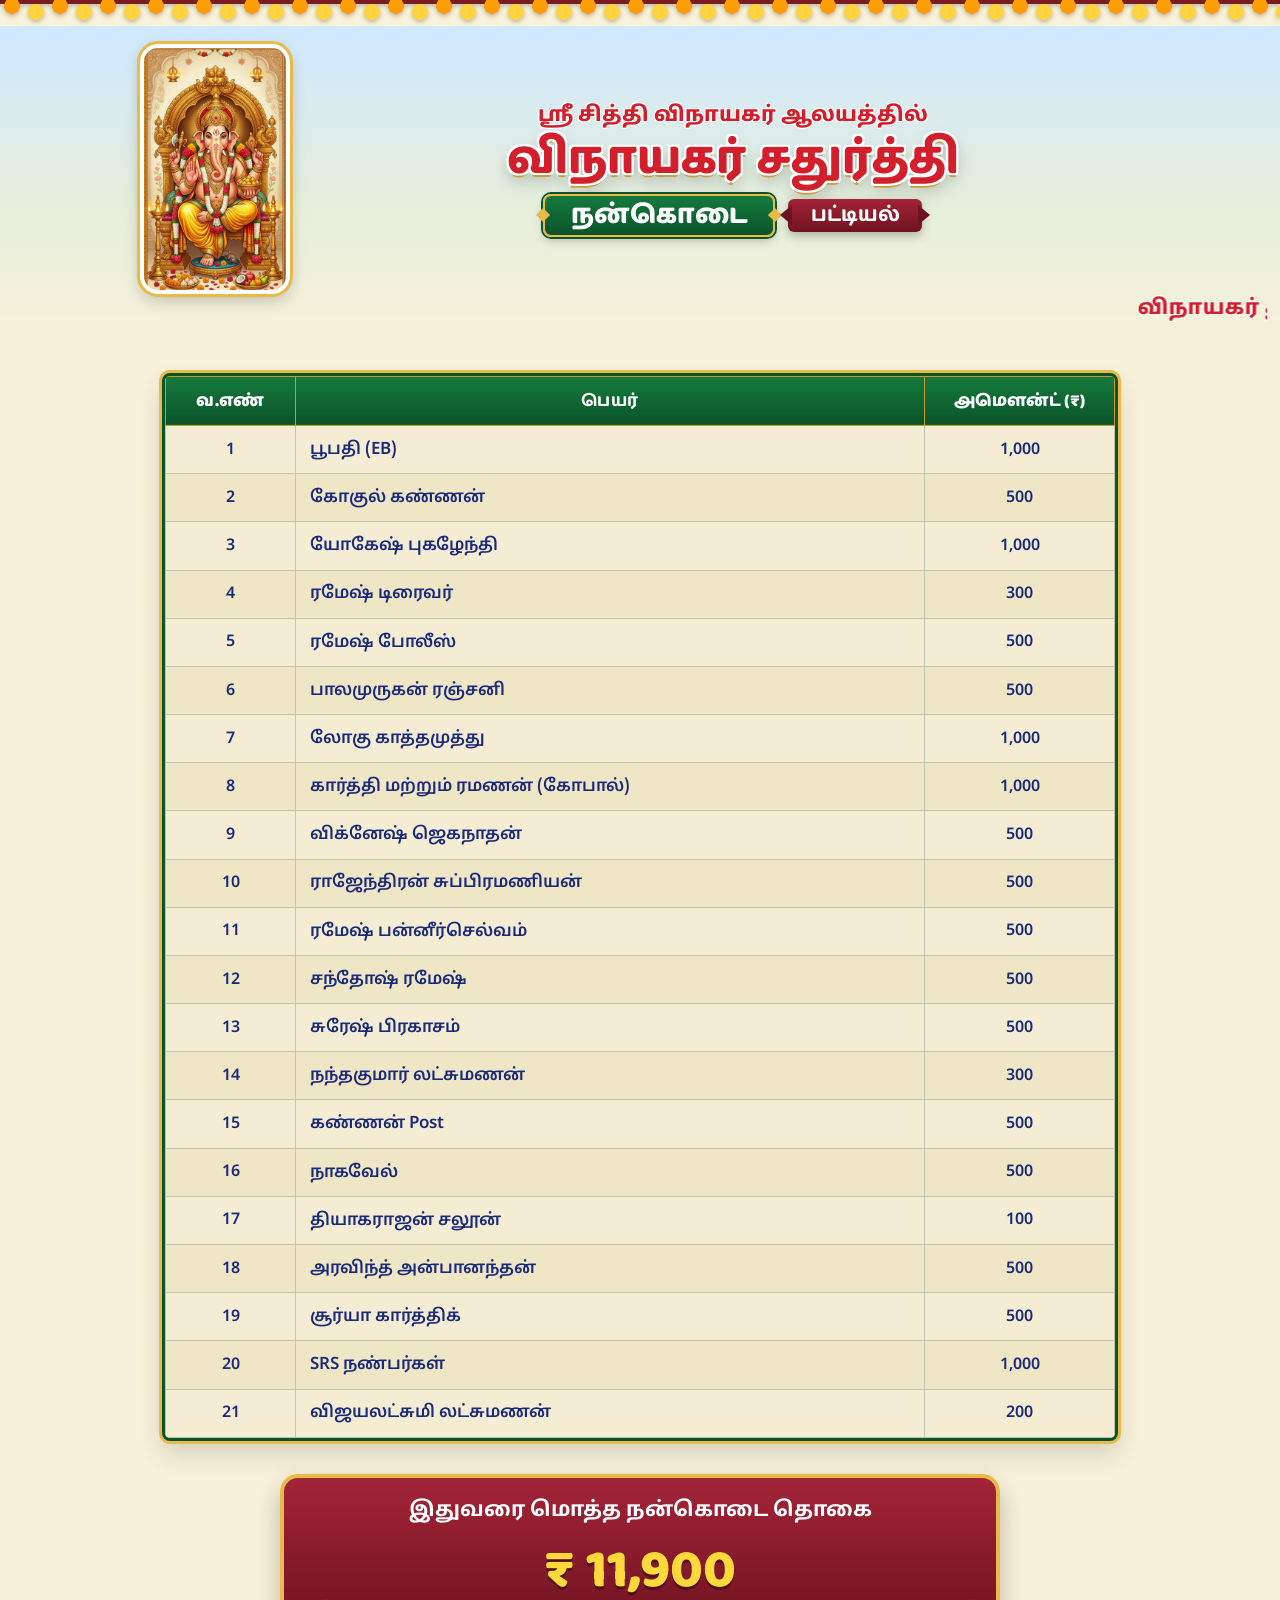
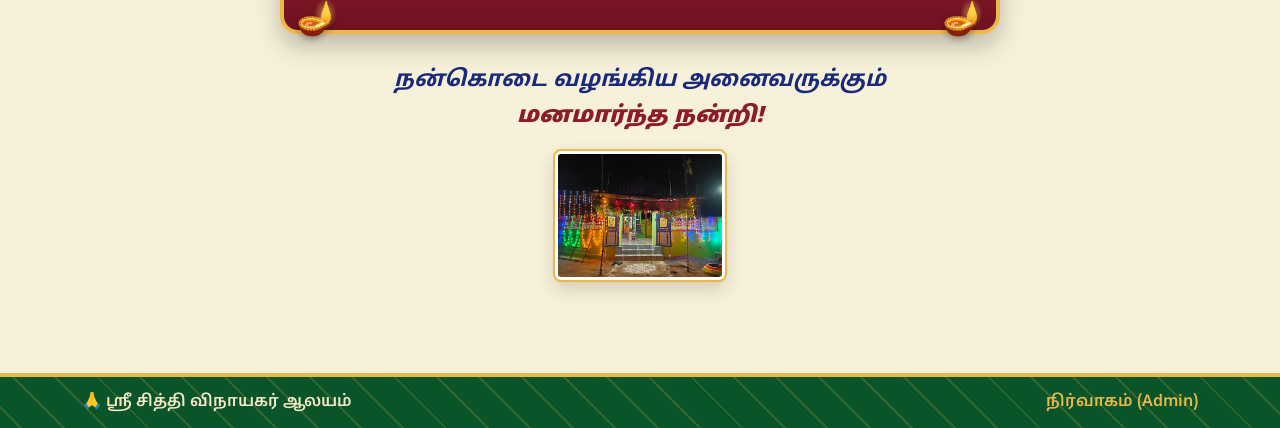
<file: index.html>
<!DOCTYPE html>
<html lang="ta">
<head>
<meta charset="UTF-8">
<meta name="viewport" content="width=device-width, initial-scale=1">
<title>விநாயகர் சதுர்த்தி – நன்கொடை பட்டியல் | ஸ்ரீ சித்தி விநாயகர் ஆலயம்</title>
<link rel="stylesheet" href="vendor/bootstrap.min.css">
<link rel="preconnect" href="https://fonts.googleapis.com">
<link rel="preconnect" href="https://fonts.gstatic.com" crossorigin>
<link href="https://fonts.googleapis.com/css2?family=Baloo+Thambi+2:wght@500;700;800&family=Noto+Sans+Tamil:wght@400;500;700;800&display=swap" rel="stylesheet">
<link rel="stylesheet" href="css/style.css">
</head>
<body class="home">

<div class="garland" aria-hidden="true"></div>

<header class="hero">
  <div class="hero-inner">
    <img src="assets/ganesha.jpg" alt="ஸ்ரீ விநாயகர்" class="hero-img">
    <div class="hero-text text-center">
      <p class="temple-line">ஸ்ரீ சித்தி விநாயகர் ஆலயத்தில்</p>
      <h1 class="fest-title">விநாயகர் சதுர்த்தி</h1>
      <div class="badge-row">
        <span class="plaque">நன்கொடை</span>
        <span class="ribbon">பட்டியல்</span>
      </div>
      <!-- <p class="blessing">விநாயகர் துணையுடன் நம் அனைவரின் முயற்சியும் வெற்றி பெறட்டும்…</p> -->
    </div>
  </div>
   <marquee behavior="" direction=""><p class="temple-line">விநாயகர் துணையுடன் நம் அனைவரின் முயற்சியும் வெற்றி பெறட்டும்…</p></marquee>
</header>

<main class="container table-wrap">
  <div class="donor-card">
    <div class="table-responsive">
      <table class="table donor-table mb-0 align-middle">
        <thead>
          <tr>
            <th class="col-serial">வ.எண்</th>
            <th>பெயர்</th>
            <th class="col-amt">அமௌன்ட் (₹)</th>
          </tr>
        </thead>
        <tbody id="donorRows">
          <tr><td colspan="3" class="loading">தரவு ஏற்றப்படுகிறது…</td></tr>
        </tbody>
      </table>
    </div>
  </div>

  <section class="total-banner text-center">
    <span class="corner deco-left" aria-hidden="true">🪔</span>
    <span class="corner deco-right" aria-hidden="true">🪔</span>
    <p class="total-label">இதுவரை மொத்த நன்கொடை தொகை</p>
    <p class="total-amount">₹ <span id="grandTotal">0</span></p>
  </section>

  <p class="thanks">நன்கொடை வழங்கிய அனைவருக்கும்<br><strong>மனமார்ந்த நன்றி!</strong></p>
  <p class="text-center"><img src="assets/mykovil.jpg" alt="ஆலய கோபுரம்" class="gopuram-img img-fluid rounded" loading="lazy"></p>
</main>

<footer class="footer">
  <div class="container d-flex justify-content-between align-items-center flex-wrap gap-2">
    <span>🙏 ஸ்ரீ சித்தி விநாயகர் ஆலயம்</span>
    <a href="admin.html" class="admin-link">நிர்வாகம் (Admin)</a>
  </div>
</footer>

<script src="vendor/bootstrap.bundle.min.js"></script>
<script src="vendor/xlsx.full.min.js"></script>
<script src="js/config.js"></script>
<script src="js/store.js"></script>
<script src="js/main.js"></script>
</body>
</html>
</file>
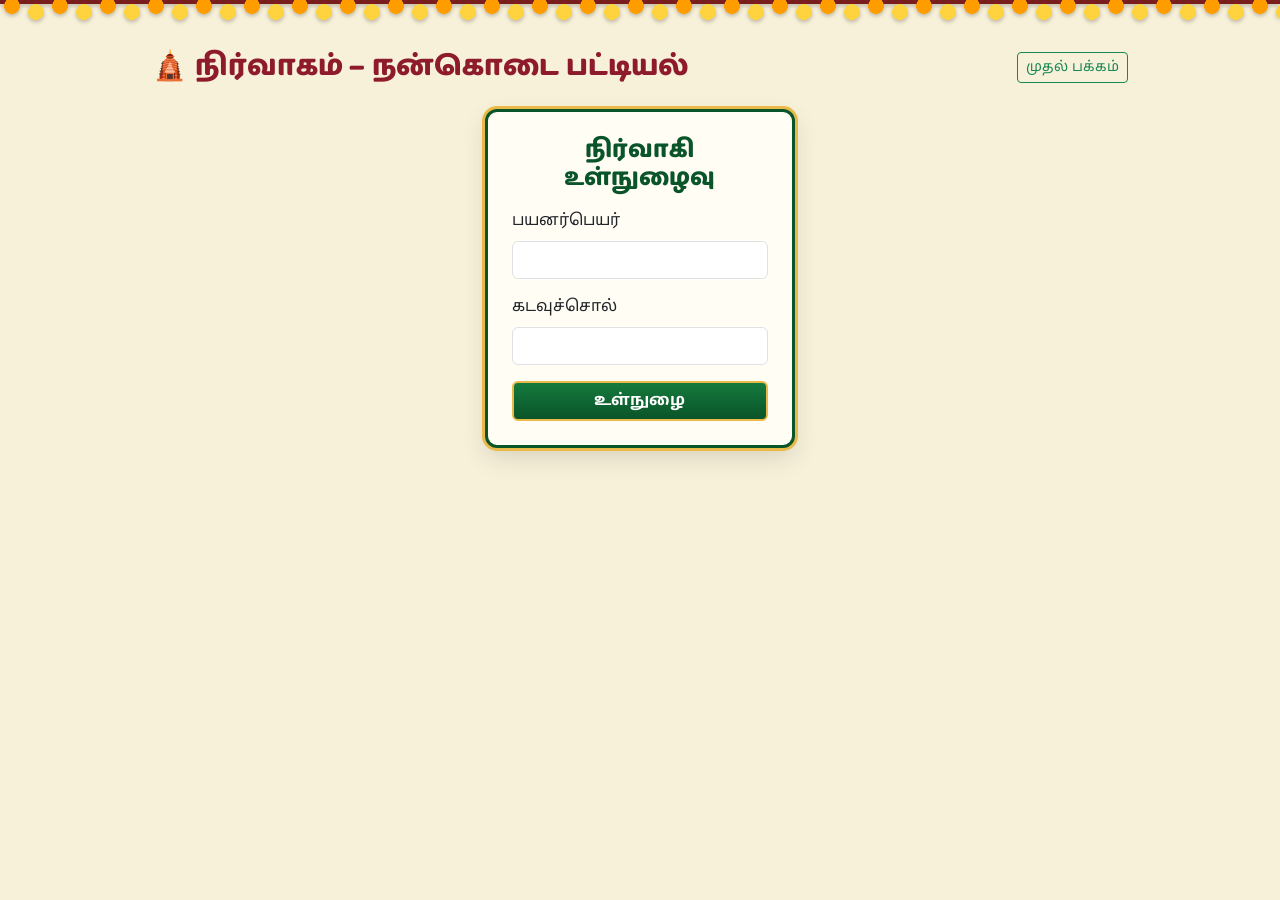
<file: admin.html>
<!DOCTYPE html>
<html lang="ta">
<head>
<meta charset="UTF-8">
<meta name="viewport" content="width=device-width, initial-scale=1">
<title>நிர்வாகம் – நன்கொடை பட்டியல் | ஸ்ரீ சித்தி விநாயகர் ஆலயம்</title>
<link rel="stylesheet" href="vendor/bootstrap.min.css">
<link rel="preconnect" href="https://fonts.googleapis.com">
<link rel="preconnect" href="https://fonts.gstatic.com" crossorigin>
<link href="https://fonts.googleapis.com/css2?family=Baloo+Thambi+2:wght@500;700;800&family=Noto+Sans+Tamil:wght@400;500;700;800&display=swap" rel="stylesheet">
<link rel="stylesheet" href="css/style.css">
</head>
<body class="admin-page">

<div class="garland" aria-hidden="true"></div>

<div class="container py-4 admin-container">
  <div class="d-flex justify-content-between align-items-center mb-4 flex-wrap gap-2">
    <h2 class="admin-title m-0">🛕 நிர்வாகம் – நன்கொடை பட்டியல்</h2>
    <div class="d-flex gap-2">
      <a href="index.html" class="btn btn-outline-success btn-sm">முதல் பக்கம்</a>
      <button id="logoutBtn" class="btn btn-outline-danger btn-sm d-none">வெளியேறு</button>
    </div>
  </div>

  <!-- ===== Login view ===== -->
  <section id="loginView" class="row justify-content-center">
    <div class="col-12 col-sm-8 col-md-5 col-lg-4">
      <div class="card festive-card">
        <div class="card-body p-4">
          <h4 class="text-center mb-3 admin-sub">நிர்வாகி உள்நுழைவு</h4>
          <form id="loginForm" novalidate>
            <label class="form-label" for="loginUser">பயனர்பெயர்</label>
            <input id="loginUser" class="form-control mb-3" autocomplete="username" required>
            <label class="form-label" for="loginPass">கடவுச்சொல்</label>
            <input id="loginPass" type="password" class="form-control mb-3" autocomplete="current-password" required>
            <button class="btn btn-fest w-100" type="submit">உள்நுழை</button>
            <div id="loginError" class="text-danger mt-2 small d-none">தவறான பயனர்பெயர் / கடவுச்சொல்</div>
          </form>
        </div>
      </div>
    </div>
  </section>

  <!-- ===== Dashboard view ===== -->
  <section id="dashView" class="d-none">
    <div class="card festive-card mb-4">
      <div class="card-body p-3 p-md-4">
        <h5 class="mb-3 admin-sub">➕ புதிய நன்கொடை சேர்க்க</h5>
        <form id="addForm" class="row g-2">
          <div class="col-12 col-md-5">
            <input id="addName" class="form-control" placeholder="கொடுத்தவர் பெயர்" required maxlength="60">
          </div>
          <div class="col-6 col-md-3">
            <input id="addAmount" type="number" min="1" step="1" class="form-control" placeholder="தொகை (₹)" required>
          </div>
          <div class="col-6 col-md-4">
            <button class="btn btn-fest w-100" type="submit">சேர்</button>
          </div>
        </form>
      </div>
    </div>

    <div class="card festive-card mb-4 d-none" id="ghPanel">
      <div class="card-body p-3">
        <h6 class="admin-sub mb-2">🐙 GitHub Sync — repo-வின் data/donors.xlsx</h6>
        <div class="row g-2 align-items-center">
          <div class="col-12 col-md-5">
            <input id="ghToken" type="password" class="form-control" placeholder="GitHub fine-grained token (Contents: Read &amp; write)">
          </div>
          <div class="col-auto"><button id="ghConnect" class="btn btn-fest btn-sm">🔑 இணை</button></div>
          <div class="col-auto">
            <label class="btn btn-outline-success btn-sm mb-0">⬆ Excel பதிவேற்று
              <input id="ghUpload" type="file" accept=".xlsx" hidden>
            </label>
          </div>
        </div>
        <p id="ghStatus" class="small mt-2 mb-0 text-secondary"></p>
      </div>
    </div>

    <div class="donor-card">
      <div class="table-responsive">
        <table class="table donor-table mb-0 align-middle">
          <thead>
            <tr>
              <th class="col-serial">வரிசை எண்</th>
              <th>கொடுத்தவர் பெயர்</th>
              <th class="col-amt">அமௌன்ட் (₹)</th>
              <th class="col-act text-end">செயல்கள்</th>
            </tr>
          </thead>
          <tbody id="adminRows">
            <tr><td colspan="4" class="loading">தரவு ஏற்றப்படுகிறது…</td></tr>
          </tbody>
        </table>
      </div>
    </div>

    <div class="d-flex flex-wrap justify-content-between align-items-center mt-3 gap-2">
      <p class="m-0 total-inline">மொத்தம்: ₹ <span id="adminTotal">0</span></p>
      <div class="d-flex gap-2 flex-wrap">
        <button id="linkExcelBtn" class="btn btn-outline-success btn-sm">📁 data folder இணை</button>
        <button id="downloadExcelBtn" class="btn btn-success btn-sm">⬇ Excel பதிவிறக்கு</button>
      </div>
    </div>
    <p id="excelStatus" class="excel-status text-secondary small mt-2 mb-0"></p>
  </section>
</div>

<!-- ===== Edit modal ===== -->
<div class="modal fade" id="editModal" tabindex="-1" aria-hidden="true">
  <div class="modal-dialog modal-dialog-centered">
    <div class="modal-content festive-card">
      <form id="editForm">
        <div class="modal-header">
          <h5 class="modal-title admin-sub">✏️ நன்கொடை திருத்து</h5>
          <button type="button" class="btn-close" data-bs-dismiss="modal" aria-label="மூடு"></button>
        </div>
        <div class="modal-body">
          <input type="hidden" id="editSerial">
          <label class="form-label" for="editName">கொடுத்தவர் பெயர்</label>
          <input id="editName" class="form-control mb-3" required maxlength="60">
          <label class="form-label" for="editAmount">தொகை (₹)</label>
          <input id="editAmount" type="number" min="1" step="1" class="form-control" required>
        </div>
        <div class="modal-footer">
          <button type="button" class="btn btn-secondary" data-bs-dismiss="modal">ரத்து</button>
          <button class="btn btn-fest" type="submit">சேமி</button>
        </div>
      </form>
    </div>
  </div>
</div>

<!-- ===== Delete modal ===== -->
<div class="modal fade" id="deleteModal" tabindex="-1" aria-hidden="true">
  <div class="modal-dialog modal-dialog-centered">
    <div class="modal-content festive-card">
      <form id="deleteForm">
        <div class="modal-header">
          <h5 class="modal-title admin-sub">🗑️ நன்கொடை நீக்கு</h5>
          <button type="button" class="btn-close" data-bs-dismiss="modal" aria-label="மூடு"></button>
        </div>
        <div class="modal-body">
          <input type="hidden" id="deleteSerial">
          <p class="mb-0"><b id="deleteName"></b> என்ற நன்கொடையை நீக்க விரும்புகிறீர்களா?</p>
        </div>
        <div class="modal-footer">
          <button type="button" class="btn btn-secondary" data-bs-dismiss="modal">ரத்து</button>
          <button class="btn btn-danger" type="submit">நீக்கு</button>
        </div>
      </form>
    </div>
  </div>
</div>

<div class="toast-container position-fixed bottom-0 end-0 p-3">
  <div id="appToast" class="toast align-items-center text-bg-success border-0" role="status" aria-live="polite">
    <div class="d-flex">
      <div class="toast-body" id="toastMsg"></div>
      <button type="button" class="btn-close btn-close-white me-2 m-auto" data-bs-dismiss="toast" aria-label="மூடு"></button>
    </div>
  </div>
</div>

<script src="vendor/bootstrap.bundle.min.js"></script>
<script src="vendor/xlsx.full.min.js"></script>
<script src="js/config.js"></script>
<script src="js/store.js"></script>
<script src="js/admin.js"></script>
</body>
</html>
</file>
<file: css/style.css>
/* ============================================================
   ஸ்ரீ சித்தி விநாயகர் ஆலயம் – விநாயகர் சதுர்த்தி நன்கொடை பட்டியல்
   Festive poster theme: cream / temple-green / maroon / gold
   ============================================================ */

:root {
  --cream:      #f8f1da;
  --cream-2:    #f4edd3;
  --cream-3:    #efe6c6;
  --green:      #0e6b34;
  --green-lite: #157a3d;
  --green-dark: #0a5429;
  --maroon:     #8e1b2b;
  --maroon-dk:  #6f1220;
  --gold:       #e9b949;
  --gold-dark:  #c99a2e;
  --red:        #d21f2b;
  --ink:        #1a2a7a;
}

html { scroll-behavior: smooth; }

body {
  margin: 0;
  background: var(--cream);
  color: var(--ink);
  font-family: 'Noto Sans Tamil', 'Baloo Thambi 2', system-ui, -apple-system, 'Segoe UI', sans-serif;
}

h1, h2, h4, h5, .fest-title, .plaque, .ribbon, .admin-title, .admin-sub,
.total-amount, .donor-table thead th {
  font-family: 'Baloo Thambi 2', 'Noto Sans Tamil', system-ui, sans-serif;
}

/* ---------- Marigold garland strip (top of every page) ---------- */
.garland {
  height: 26px;
  background:
    radial-gradient(circle 8px at 12px 6px,  #ff9d00 97%, transparent 100%) 0 0 / 48px 26px repeat-x,
    radial-gradient(circle 8px at 12px 12px, #ffd23f 97%, transparent 100%) 24px 0 / 48px 26px repeat-x,
    linear-gradient(#7a1d1d, #7a1d1d) 0 0 / 100% 4px no-repeat;
  filter: drop-shadow(0 2px 2px rgba(0,0,0,.25));
}

/* ---------- Hero (compact poster header) ---------- */
.hero {
  background: linear-gradient(180deg, #cfe8ff 0%, #e6efdc 55%, var(--cream) 100%);
  padding: .8rem .6rem .7rem;
}
.hero-inner {
  max-width: 1000px;
  margin: 0 auto;
  display: flex;
  align-items: center;
  justify-content: center;
  gap: 1rem;
}
.hero-img {
  flex: 0 0 auto;
  width: 104px;
  height: 170px;
  object-fit: cover;
  object-position: center 22%;
  border: 3px solid #fff;
  outline: 2px solid var(--gold);
  border-radius: 14px;
  box-shadow: 0 6px 16px rgba(0,0,0,.22);
}
.hero-text { flex: 1 1 auto; min-width: 0; }
.temple-line {
  color: var(--red);
  font-weight: 800;
  font-size: clamp(.85rem, 2.4vw, 1.3rem);
  margin: 0;
  text-shadow: 1px 1px 0 #fff, -1px 1px 0 #fff, 1px -1px 0 #fff, -1px -1px 0 #fff;
}
.fest-title {
  color: var(--red);
  font-weight: 800;
  font-size: clamp(1.45rem, 5vw, 2.9rem);
  line-height: 1.15;
  margin: .1rem 0 .45rem;
  text-shadow:
    2px 2px 0 #fff, -2px 2px 0 #fff, 2px -2px 0 #fff, -2px -2px 0 #fff,
    0 4px 0 rgba(201,154,46,.9), 0 8px 16px rgba(0,0,0,.25);
}
.badge-row { display: flex; justify-content: center; align-items: center; gap: .8rem; flex-wrap: wrap; }
.plaque {
  display: inline-block;
  background: linear-gradient(180deg, var(--green-lite), var(--green-dark));
  color: #fff;
  font-weight: 800;
  font-size: clamp(1rem, 3vw, 1.7rem);
  line-height: 1.25;
  padding: .15rem 1.6rem;
  border: 2px solid var(--gold);
  border-radius: 8px;
  box-shadow: 0 0 0 2px var(--green-dark), 0 4px 10px rgba(0,0,0,.2);
  position: relative;
}
.plaque::before, .plaque::after {
  content: "";
  position: absolute;
  top: 50%;
  width: 10px; height: 10px;
  background: var(--gold);
  transform: translateY(-50%) rotate(45deg);
}
.plaque::before { left: -7px; }
.plaque::after  { right: -7px; }
.ribbon {
  display: inline-block;
  background: linear-gradient(180deg, #a32437, var(--maroon-dk));
  color: #fff;
  font-weight: 700;
  font-size: clamp(.85rem, 2.6vw, 1.3rem);
  line-height: 1.3;
  padding: .18rem 1.4rem;
  border-radius: 6px;
  box-shadow: 0 4px 10px rgba(0,0,0,.25);
  position: relative;
}
.ribbon::before, .ribbon::after {
  content: "";
  position: absolute;
  top: 6px;
  border: 10px solid transparent;
}
.ribbon::before { left: -18px; border-right: 12px solid var(--maroon-dk); }
.ribbon::after  { right: -18px; border-left: 12px solid var(--maroon-dk); }
.blessing {
  margin: .7rem auto 0;
  color: #5a4632;
  font-weight: 700;
  line-height: 1.45;
  max-width: 52ch;
  font-size: clamp(.8rem, 2.2vw, 1rem);
}
@media (max-width: 575.98px) {
  .blessing { display: none; } /* keep first screen for the purpose + table */
}
@media (min-width: 768px) {
  .hero { padding: 1.1rem .8rem .9rem; }
  .hero-inner { gap: 2.2rem; }
  .hero-img { width: 150px; height: 250px; border-width: 4px; outline-width: 3px; border-radius: 18px; }
}

/* ---------- Donor table (same columns as the poster) ---------- */
.table-wrap { max-width: 980px; padding: 1.6rem .75rem 2.2rem; }
.donor-card {
  border: 3px solid var(--green-dark);
  border-radius: 8px;
  overflow: hidden;
  background: var(--cream-2);
  box-shadow: 0 0 0 3px var(--gold), 0 12px 26px rgba(0,0,0,.15);
}
.donor-table { --bs-table-bg: transparent; margin: 0; }
.donor-table thead th {
  background: linear-gradient(180deg, var(--green-lite), var(--green-dark));
  color: #fff;
  font-size: 1.08rem;
  letter-spacing: .02em;
  padding: .7rem .9rem;
  border: 1px solid var(--gold-dark);
  white-space: nowrap;
  text-align: center;
}
.donor-table thead th:nth-child(2) { text-align: center; }
.donor-table td {
  border: 1px solid #b9c8ae;
  padding: .68rem .9rem;
  font-weight: 600;
  color: var(--ink);
  background: var(--cream-2);
}
.donor-table tbody tr:nth-child(even) td { background: var(--cream-3); }
.donor-table tbody tr:hover td { background: #f7e9b8; }
.col-serial { width: 130px; text-align: center; font-weight: 800; }
.col-amt    { width: 190px; text-align: center; font-weight: 800; }
.col-act    { width: 120px; }
td.donor-name { font-size: 1.06rem; }
.loading { text-align: center; color: #7c6a4d; padding: 1.4rem; }

/* ---------- Total banner ---------- */
.total-banner {
  position: relative;
  margin: 2.1rem auto 0;
  max-width: 720px;
  background: linear-gradient(180deg, #a32437, var(--maroon-dk));
  border: 4px solid var(--gold);
  border-radius: 18px;
  padding: 1.1rem 3.2rem 1.2rem;
  color: #fff;
  box-shadow: 0 12px 26px rgba(0,0,0,.24);
}
.total-label { font-weight: 700; margin: 0 0 .15rem; font-size: clamp(1rem, 3vw, 1.3rem); }
.total-amount {
  margin: 0;
  color: #ffd93b;
  font-weight: 800;
  font-size: clamp(2.2rem, 7vw, 3.4rem);
  text-shadow: 0 3px 0 rgba(0,0,0,.35);
}
.corner { position: absolute; bottom: -16px; font-size: 2.1rem; filter: drop-shadow(0 3px 3px rgba(0,0,0,.3)); }
.deco-left  { left: 12px; }
.deco-right { right: 12px; }

.thanks {
  text-align: center;
  color: var(--ink);
  font-weight: 700;
  font-style: italic;
  font-size: clamp(1.05rem, 3.4vw, 1.4rem);
  margin: 1.8rem 0 1rem;
  line-height: 1.6;
}
.thanks strong { color: var(--maroon); }

.gopuram-img { max-width: 170px; border: 3px solid #fff; outline: 2px solid var(--gold); box-shadow: 0 8px 20px rgba(0,0,0,.18); }

/* ---------- Footer ---------- */
.footer {
  margin-top: 2.6rem;
  background: var(--green-dark);
  background-image: repeating-linear-gradient(45deg, transparent 0 14px, rgba(233,185,73,.18) 14px 16px, transparent 16px 30px);
  color: #f4e9c8;
  padding: .85rem 0;
  border-top: 4px solid var(--gold);
  font-weight: 600;
}
.admin-link { color: var(--gold); text-decoration: none; }
.admin-link:hover { color: #ffe08a; text-decoration: underline; }

/* ---------- Admin page ---------- */
.admin-page { background: var(--cream); min-height: 100vh; }
.admin-container { max-width: 1000px; }
.admin-title { color: var(--maroon); font-weight: 800; font-size: clamp(1.25rem, 4vw, 1.8rem); }
.admin-sub { color: var(--green-dark); font-weight: 800; }
.festive-card {
  border: 3px solid var(--green-dark);
  border-radius: 12px;
  box-shadow: 0 0 0 3px var(--gold), 0 10px 24px rgba(0,0,0,.13);
  background: #fffdf4;
}
.festive-card .modal-header { border-bottom: 2px solid var(--gold); background: #fdf6dd; border-radius: 9px 9px 0 0; }
.festive-card .modal-footer { border-top: 2px solid var(--gold); background: #fdf6dd; }
.btn-fest {
  background: linear-gradient(180deg, var(--green-lite), var(--green-dark));
  color: #fff;
  border: 2px solid var(--gold);
  font-weight: 700;
}
.btn-fest:hover, .btn-fest:focus { color: #fff; filter: brightness(1.1); }
.hint { color: #8a7a5c; }
.excel-status { max-width: 720px; line-height: 1.5; }
.total-inline { font-weight: 800; color: var(--maroon); font-size: 1.2rem; }
.action-btn { min-width: 40px; }

/* ---------- Small screens ---------- */
@media (max-width: 767.98px) {
  .table-wrap { padding: .9rem .6rem 1.6rem; }
  .total-banner { margin-top: 1.4rem; padding: 1rem 1.4rem 1.1rem; }
  .corner { font-size: 1.6rem; bottom: -12px; }
  .col-serial { width: 84px; }
  .col-amt { width: 110px; }
  .donor-table thead th, .donor-table td { padding: .55rem .5rem; font-size: .95rem; }
  .gopuram-img { max-width: 140px; }
  .thanks { margin: 1.2rem 0 .8rem; }
  .footer { margin-top: 1.6rem; }
}


.button-row {
    display: flex;
    gap: 10px;
}

.button-row .btn {
    transition: all 0.3s ease;
}

/* Active button */
.button-row .btn.active {
    background-color: #025124 !important;
    border-color: #c08c91 !important;
    color: white !important;
}

/* Hover */
.button-row .btn:hover {
    transform: translateY(-2px);
}

/* Mobile */
@media (max-width: 576px) {
    .button-row {
        width: 100%;
    }

    .button-row .btn {
        flex: 1;
    }
}
</file>
